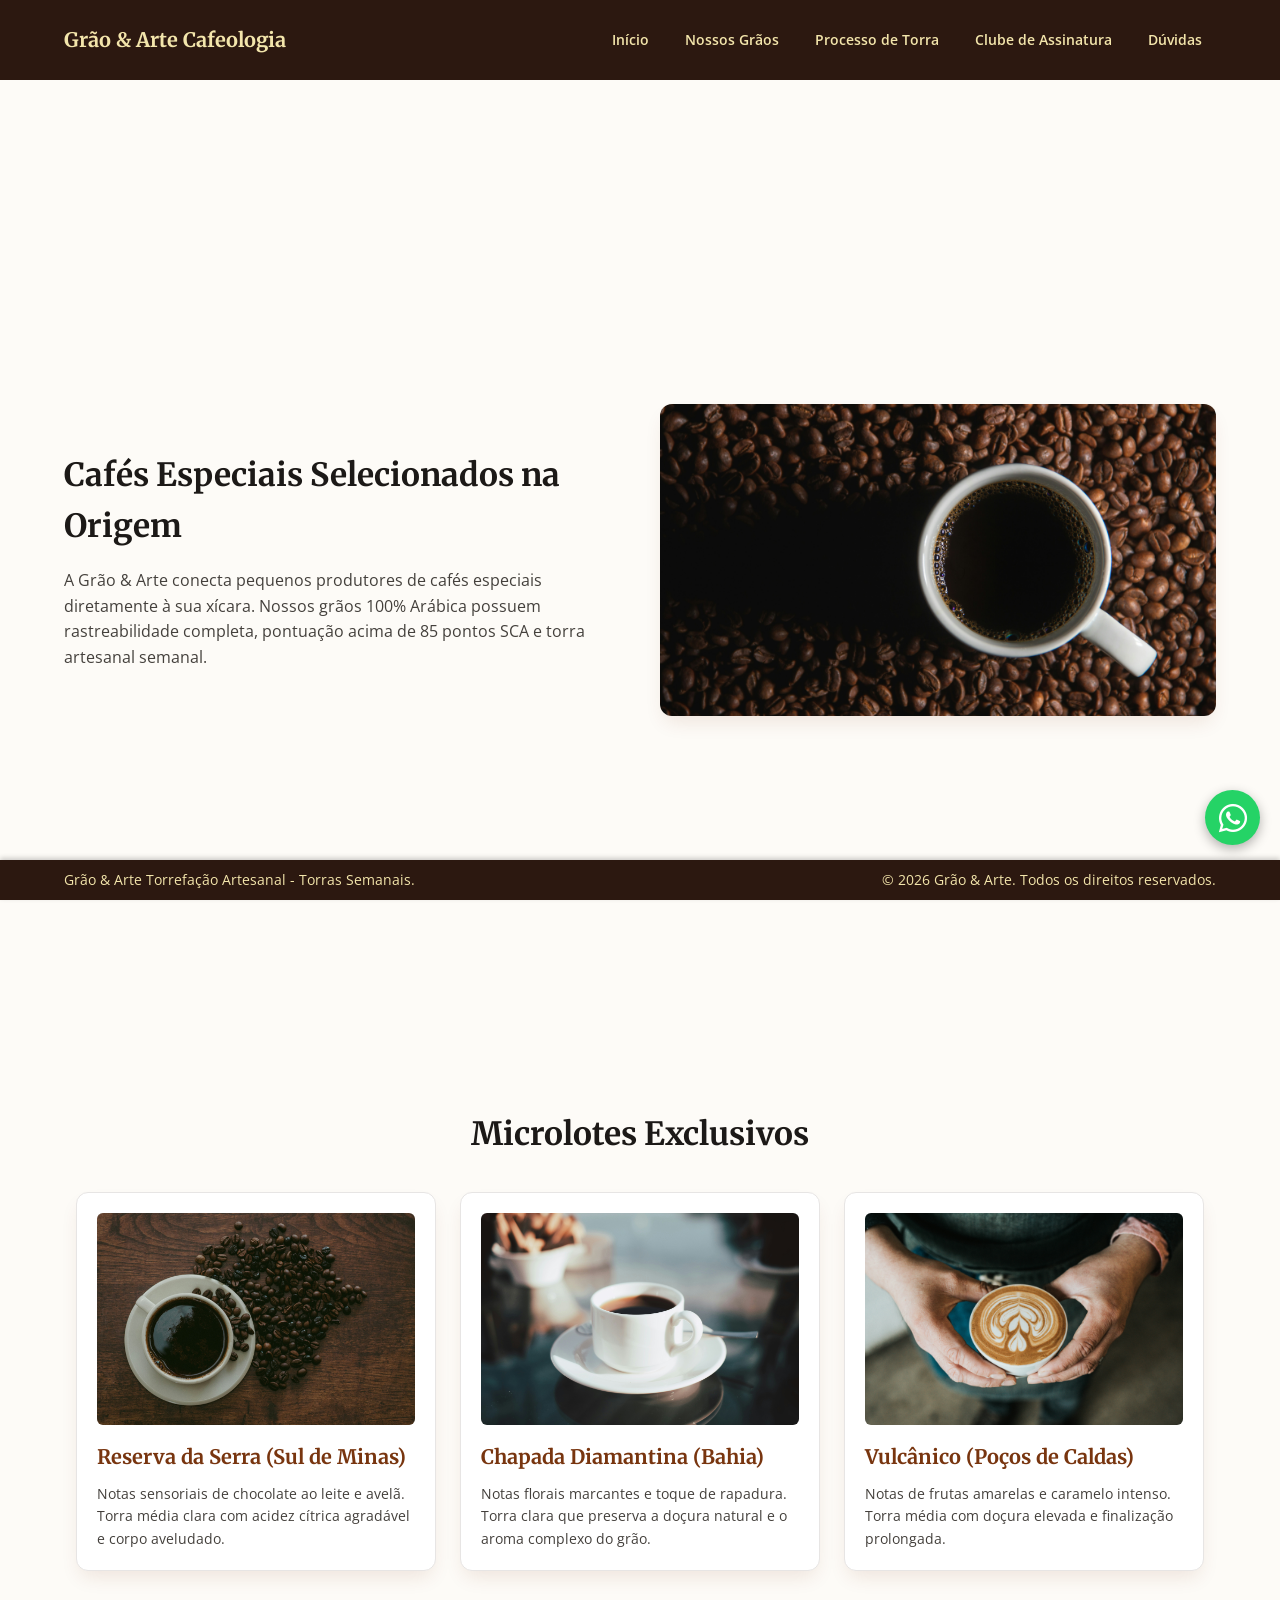
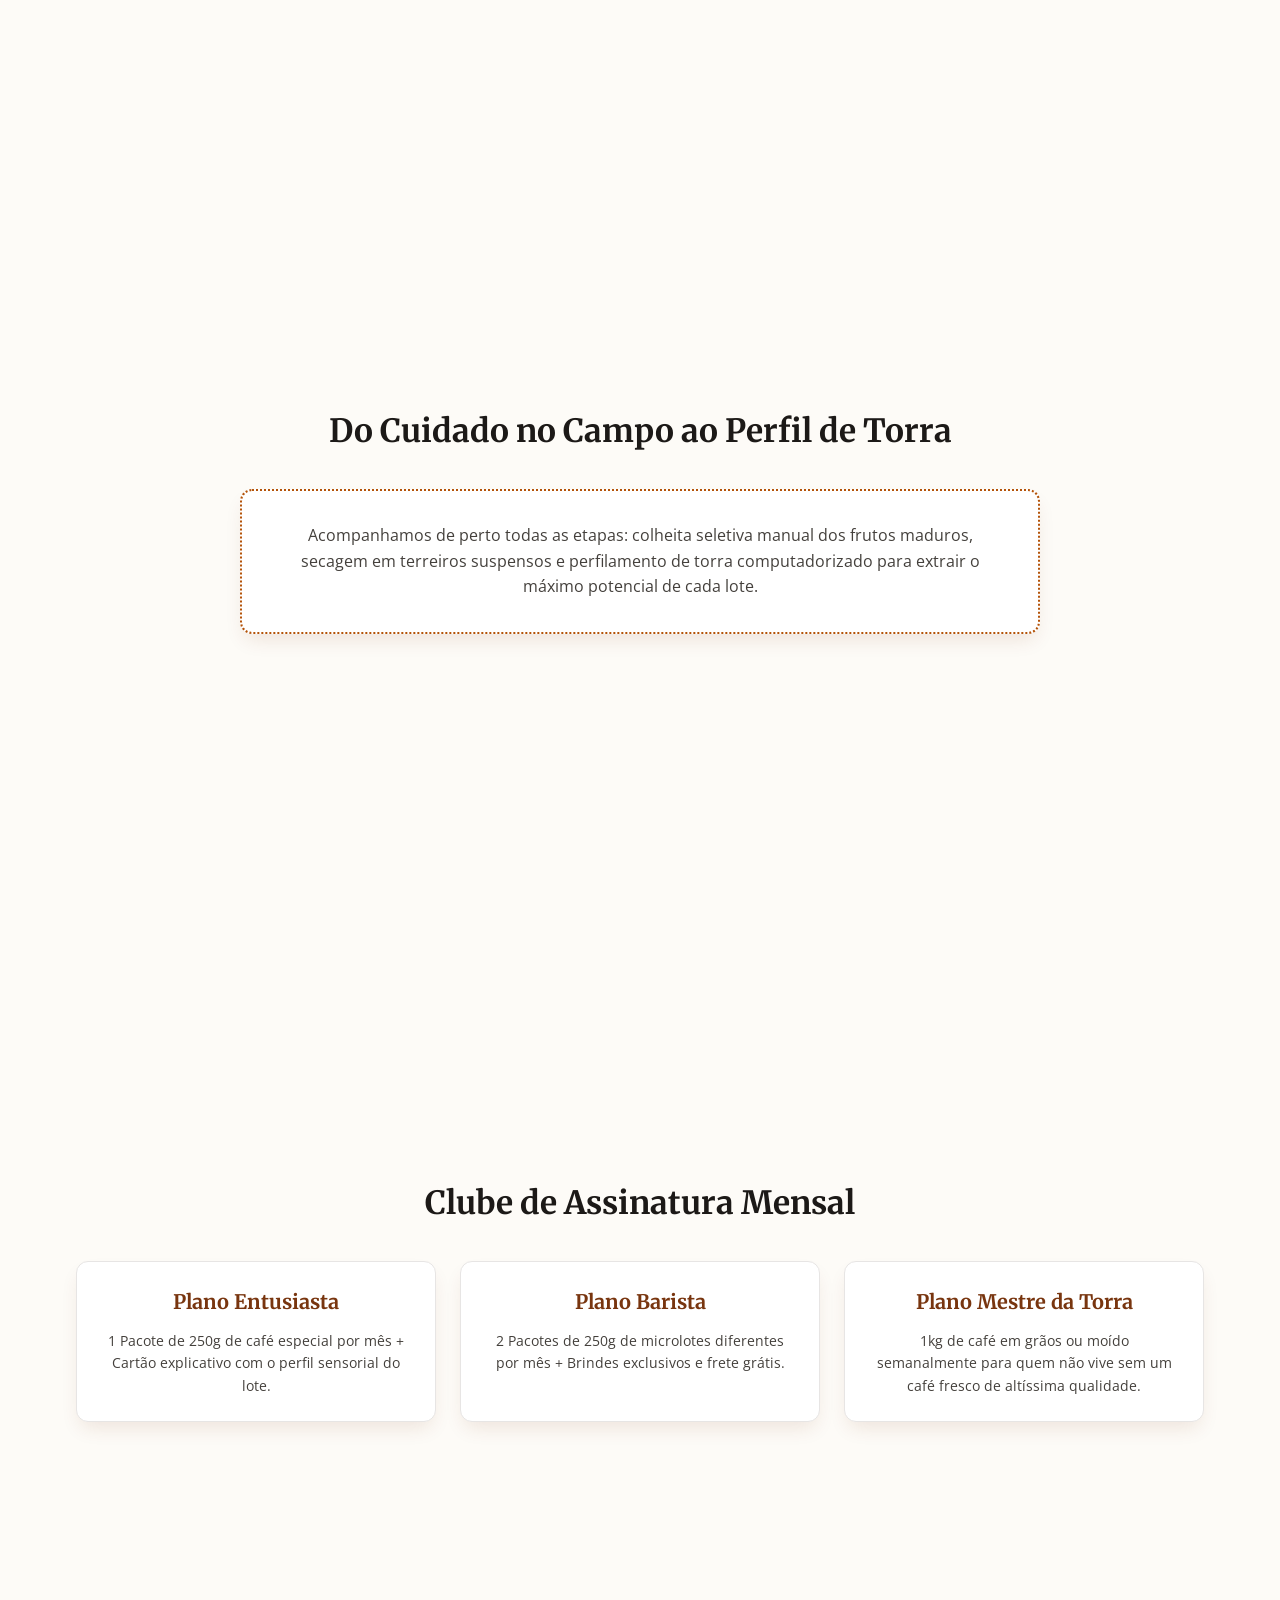
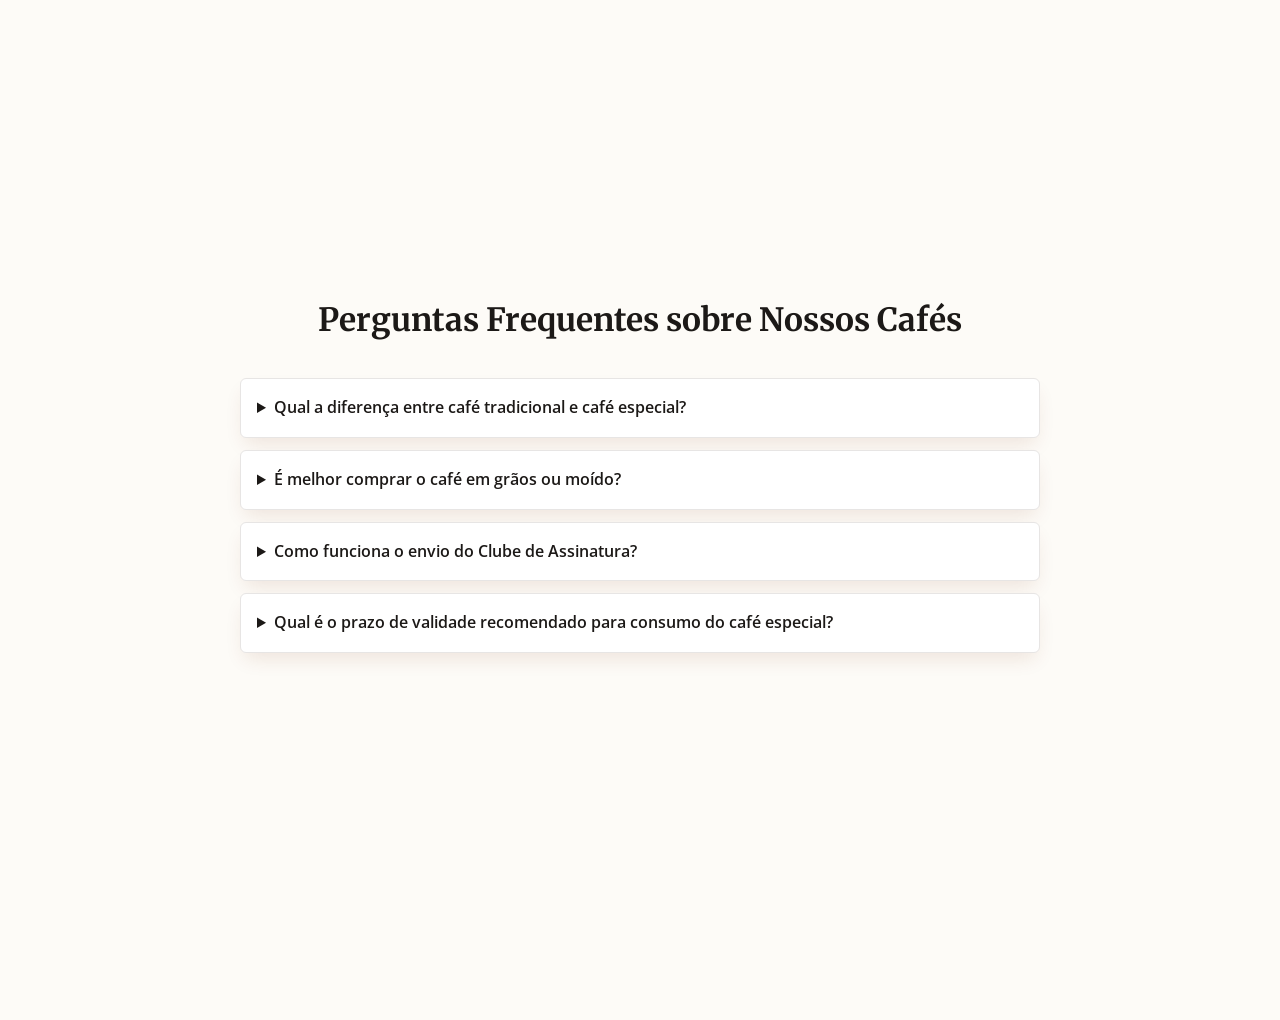
<file: index.html>
<html lang="pt-br">
<head>
    <meta charset="UTF-8">
    <meta name="viewport" content="width=device-width, initial-scale=1.0">
    <title>Grão & Arte Cafeologia</title>
    <link rel="stylesheet" href="css/style.css">
    <link rel="stylesheet" href="css/responsive.css">
    
    <!-- FontAwesome para o ícone oficial do WhatsApp-->
    <link rel="stylesheet" href="https://cdnjs.cloudflare.com/ajax/libs/font-awesome/6.0.0/css/all.min.css">
</head>
<body>
    <!-- Menu Superior Fixo (RF01) -->
    <header class="header">
        <div class="header__brand">
            <h1 class="header__title">Grão & Arte Cafeologia</h1>
        </div>

        <nav class="nav">
            <ul class="nav__list">
                <li class="nav__item"><a href="#inicio" class="nav__link">Início</a></li>
                <li class="nav__item"><a href="#graos" class="nav__link">Nossos Grãos</a></li>
                <li class="nav__item"><a href="#processo" class="nav__link">Processo de Torra</a></li>
                <li class="nav__item"><a href="#assinatura" class="nav__link">Clube de Assinatura</a></li>
                <li class="nav__item"><a href="#faq" class="nav__link">Dúvidas</a></li>
            </ul>
        </nav>
    </header>

    <main class="main-content">
        <!-- Seção 01: Banner Principal / Hero -->
        <section id="inicio" class="section section-hero">
            <div class="section-hero__container">
                <article class="section-hero__content">
                    <h2 class="section-hero__title">Cafés Especiais Selecionados na Origem</h2>
                    <p class="section-hero__text">
                        A Grão & Arte conecta pequenos produtores de cafés especiais diretamente à sua xícara. Nossos grãos 100% Arábica possuem rastreabilidade completa, pontuação acima de 85 pontos SCA e torra artesanal semanal.
                    </p>
                </article>

                <aside class="section-hero__aside">
                    <div class="section-hero__image-wrapper">
                        <img src="img/brent-ninaber-_vbDz2XLwwo-unsplash.jpg" alt="Grão e Arte Café" class="section-hero__img">
                    </div>
                </aside>
            </div>
        </section>

        <!-- Seção 02: Catálogo de Grãos Selecionados-->
        <section id="graos" class="section section-catalog">
            <h2 class="section__title">Microlotes Exclusivos</h2>

            <div class="section-catalog__grid">
                <article class="card">
                    <div class="card__image-container">
                        <img src="img/julia-florczak-Y6O6PHJRQms-unsplash.jpg" alt="Reserva da Serra" class="card__img">
                    </div>
                    <div class="card__content">
                        <h3 class="card__title">Reserva da Serra (Sul de Minas)</h3>
                        <p class="card__text">Notas sensoriais de chocolate ao leite e avelã. Torra média clara com acidez cítrica agradável e corpo aveludado.</p>
                    </div>
                </article>

                <article class="card">
                    <div class="card__image-container">
                        <img src="img/emre-NZMeJsrMC8U-unsplash.jpg" alt="Chapada Diamantina" class="card__img">
                    </div>
                    <div class="card__content">
                        <h3 class="card__title">Chapada Diamantina (Bahia)</h3>
                        <p class="card__text">Notas florais marcantes e toque de rapadura. Torra clara que preserva a doçura natural e o aroma complexo do grão.</p>
                    </div>
                </article>

                <article class="card">
                    <div class="card__image-container">
                        <img src="img/nathan-dumlao-r-KfktlyBL0-unsplash.jpg" alt="Vulcânico" class="card__img">
                    </div>
                    <div class="card__content">
                        <h3 class="card__title">Vulcânico (Poços de Caldas)</h3>
                        <p class="card__text">Notas de frutas amarelas e caramelo intenso. Torra média com doçura elevada e finalização prolongada.</p>
                    </div>
                </article>
            </div>
        </section>

        <!-- Seção 03: Processo Artesanal de Torra -->
        <section id="processo" class="section section-process">
            <h2 class="section__title">Do Cuidado no Campo ao Perfil de Torra</h2>
            <div class="section-process__content">
                <p class="section-process__text">
                    Acompanhamos de perto todas as etapas: colheita seletiva manual dos frutos maduros, secagem em terreiros suspensos e perfilamento de torra computadorizado para extrair o máximo potencial de cada lote.
                </p>
            </div>
        </section>

        <!-- Seção 04: Clube de Assinatura -->
        <section id="assinatura" class="section section-club">
            <h2 class="section__title">Clube de Assinatura Mensal</h2>

            <div class="section-club__grid">
                <article class="plan-card">
                    <h3 class="plan-card__title">Plano Entusiasta</h3>
                    <p class="plan-card__text">1 Pacote de 250g de café especial por mês + Cartão explicativo com o perfil sensorial do lote.</p>
                </article>

                <article class="plan-card">
                    <h3 class="plan-card__title">Plano Barista</h3>
                    <p class="plan-card__text">2 Pacotes de 250g de microlotes diferentes por mês + Brindes exclusivos e frete grátis.</p>
                </article>

                <article class="plan-card">
                    <h3 class="plan-card__title">Plano Mestre da Torra</h3>
                    <p class="plan-card__text">1kg de café em grãos ou moído semanalmente para quem não vive sem um café fresco de altíssima qualidade.</p>
                </article>
            </div>
        </section>

        <!-- Seção 05: Perguntas Frequentes -->
        <section id="faq" class="section section-faq">
            <h2 class="section__title">Perguntas Frequentes sobre Nossos Cafés</h2>

            <div class="section-faq__wrapper">
                <details class="faq-item">
                    <summary class="faq-item__summary">Qual a diferença entre café tradicional e café especial?</summary>
                    <p class="faq-item__text">O café especial é composto por grãos 100% Arábica sem defeitos, avaliados pela Specialty Coffee Association (SCA) com nota acima de 80 pontos, oferecendo sabores e aromas naturais sem necessidade de torra queimada.</p>
                </details>

                <details class="faq-item">
                    <summary class="faq-item__summary">É melhor comprar o café em grãos ou moído?</summary>
                    <p class="faq-item__text">Recomendamos comprar em grãos e moer imediatamente antes do preparo para preservar todos os óleos essenciais e aromas. No entanto, enviamos moído na espessura ideal para o seu método caso prefira.</p>
                </details>

                <details class="faq-item">
                    <summary class="faq-item__summary">Como funciona o envio do Clube de Assinatura?</summary>
                    <p class="faq-item__text">As torras do clube ocorrem toda primeira segunda-feira do mês. Os cafés são embalados e despachados em até 24 horas após a torra para garantirmos o máximo de frescor.</p>
                </details>

                <details class="faq-item">
                    <summary class="faq-item__summary">Qual é o prazo de validade recomendado para consumo do café especial?</summary>
                    <p class="faq-item__text">O café não estraga rapidamente, mas atinge seu ápice sensorial entre o 7º e o 30º dia após a data da torra estampada no pacote.</p>
                </details>
            </div>
        </section>
    </main>

    <!-- Botão Flutuante do WhatsApp -->
    <a href="https://wa.me/551633033800" target="_blank" rel="noopener noreferrer" class="whatsapp-btn" aria-label="Atendimento WhatsApp">
        <i class="fab fa-whatsapp"></i>
    </a>

    <!-- Rodapé Fixo-->
    <footer class="footer">
        <p class="footer__contact">Grão & Arte Torrefação Artesanal - Torras Semanais.</p>
        <p class="footer__copyright">&copy; 2026 Grão & Arte. Todos os direitos reservados.</p>
    </footer>
</body>
</html>
</file>
<file: css/style.css>
@import url(reset.css);
@import url(variables.css);

/* Escala de Fontes Base para REM*/
html {
    font-size: 62.5%; 
    scroll-behavior: smooth; 
}

body {
    font-family: var(--font-main);
    font-size: var(--font-size-base);
    color: var(--color-text-body);
    background-color: var(--color-bg-main);
    line-height: 1.6;
}

img {
    max-width: 100%;
    height: auto;
    display: block;
}

/* Margens de compensação para Header (topo) e Footer (fundo) fixos*/
.main-content {
    padding-top: 8rem;    
    padding-bottom: 6rem; 
}

/* Menu Superior Fixo */
.header {
    position: fixed;
    top: 0;
    left: 0;
    width: 100%;
    height: 8rem;
    display: flex;
    align-items: center;
    justify-content: space-between;
    padding: 0 5%;
    background-color: var(--color-header-bg);
    z-index: 1000;
}

.header__title {
    font-family: var(--font-title);
    color: var(--color-header-text);
    font-size: var(--font-size-lg);
}

.nav__list {
    display: flex;
    gap: 0.8rem;
    list-style: none;
}

.nav__link {
    color: var(--color-header-text);
    text-decoration: none;
    font-size: var(--font-size-sm);
    font-weight: 600;
    padding: 0.8rem 1.4rem;
    border-radius: var(--radius-sm);
    transition: var(--transition);
}

/* Efeito Background Hover*/
.nav__link:hover {
    color: #ffffff;
    background-color: var(--color-primary);
}

/* Estrutura Base de Seções*/
.section {
    min-height: calc(100vh - 12rem);
    display: flex;
    flex-direction: column;
    align-items: center;
    justify-content: center;
    padding: 4rem 5%;
    scroll-margin-top: 8rem;
}

.section__title {
    font-family: var(--font-title);
    color: var(--color-text-title);
    font-size: var(--font-size-xl);
    margin-bottom: 3.2rem;
    text-align: center;
}

/* Seção 01: Hero */
.section-hero__container {
    display: flex;
    align-items: center;
    justify-content: space-between;
    gap: 4rem;
    width: 100%;
    max-width: 120rem;
}

.section-hero__content {
    flex: 1;
}

.section-hero__title {
    font-family: var(--font-title);
    font-size: var(--font-size-xl);
    color: var(--color-text-title);
    margin-bottom: 1.6rem;
}

.section-hero__text {
    font-size: var(--font-size-base);
    color: var(--color-text-body);
}

.section-hero__aside {
    flex: 1;
}

.section-hero__img {
    border-radius: var(--radius-md);
    width: 100%;
    box-shadow: var(--shadow-card);
}

/* Grelhas Flexbox*/
.section-catalog__grid,
.section-club__grid {
    display: flex;
    flex-wrap: wrap;
    gap: 2.4rem;
    justify-content: center;
    width: 100%;
    max-width: 120rem;
}

/* Cards do Catálogo*/
.card {
    flex: 1 1 30rem;
    max-width: 36rem;
    background-color: var(--color-bg-card);
    border: 0.1rem solid var(--color-border);
    border-radius: var(--radius-md);
    padding: 2rem;
    box-shadow: var(--shadow-card);
    transition: var(--transition);
}

.card:hover {
    transform: translateY(-0.5rem);
    box-shadow: var(--shadow-hover);
}

.card__image-container {
    width: 100%;
    margin-bottom: 1.6rem;
}

.card__img {
    width: 100%;
    border-radius: var(--radius-sm);
    object-fit: cover;
}

.card__title {
    font-family: var(--font-title);
    font-size: var(--font-size-lg);
    color: var(--color-primary);
    margin-bottom: 1rem;
}

.card__text {
    font-size: var(--font-size-sm);
    color: var(--color-text-body);
}

/* Seção 03: Processo de Torra */
.section-process__content {
    max-width: 80rem;
    text-align: center;
    background-color: var(--color-bg-card);
    padding: 3.2rem;
    border-radius: var(--radius-md);
    box-shadow: var(--shadow-card);
    border: 2px dotted #b45309;
}

.section-process__text {
    font-size: var(--font-size-base);
    color: var(--color-text-body);
}

/* Seção 04: Clube de Assinatura */
.plan-card {
    flex: 1 1 30rem;
    max-width: 36rem;
    background-color: var(--color-bg-card);
    border: 0.1rem solid var(--color-border);
    border-radius: var(--radius-md);
    padding: 2.4rem;
    box-shadow: var(--shadow-card);
    transition: var(--transition);
    text-align: center;
}

.plan-card:hover {
    transform: translateY(-0.5rem);
    box-shadow: var(--shadow-hover);
}

.plan-card__title {
    font-family: var(--font-title);
    font-size: var(--font-size-lg);
    color: var(--color-primary);
    margin-bottom: 1.2rem;
}

.plan-card__text {
    font-size: var(--font-size-sm);
    color: var(--color-text-body);
}

/* Seção 05: FAQ Interativo*/
.section-faq__wrapper {
    width: 100%;
    max-width: 80rem;
}

.faq-item {
    background-color: var(--color-bg-card);
    border: 0.1rem solid var(--color-border);
    border-radius: var(--radius-sm);
    margin-bottom: 1.2rem;
    padding: 1.6rem;
    box-shadow: var(--shadow-card);
}

.faq-item__summary {
    font-weight: 600;
    font-size: var(--font-size-base);
    color: var(--color-text-title);
    cursor: pointer;
}

.faq-item__text {
    margin-top: 1.2rem;
    font-size: var(--font-size-sm);
    color: var(--color-text-body);
}

/* Botão Flutuante do WhatsApp*/
.whatsapp-btn {
    position: fixed;
    bottom: 5.5rem;
    right: 2rem;
    background-color: #25d366;
    color: #ffffff;
    width: 5.5rem;
    height: 5.5rem;
    border-radius: 50%;
    text-decoration: none;
    box-shadow: 0 0.4rem 1.2rem rgba(0, 0, 0, 0.3);
    transition: var(--transition);
    z-index: 1001;
    display: flex;
    align-items: center;
    justify-content: center;
}

.whatsapp-btn i {
    font-size: 3.2rem;
}

.whatsapp-btn:hover {
    background-color: #128c7e;
    transform: scale(1.1);
}

/* Rodapé Fixo*/
.footer {
    position: fixed;
    bottom: 0;
    left: 0;
    width: 100%;
    height: 4rem;
    background-color: var(--color-header-bg);
    color: var(--color-header-text);
    display: flex;
    align-items: center;
    justify-content: space-between;
    padding: 0 5%;
    font-size: var(--font-size-sm);
    z-index: 1000;
    box-shadow: 0 -0.2rem 0.5rem rgba(0, 0, 0, 0.2);
}
</file>
<file: css/responsive.css>
/* --------------------------------------------------------------------------
   1. DESKTOP ULTRAWIDE E TELAS GRANDES 
   -------------------------------------------------------------------------- */
@media (min-width: 1440px) {

    html {
        font-size: 68.75%; 
    }

    .header,
    .footer {
        padding: 0 10%;
    }

    .section-hero__container,
    .section-catalog__grid,
    .section-club__grid {
        max-width: 140rem; 
    }
}

/* --------------------------------------------------------------------------
   2. DESKTOP PADRÃO 
   -------------------------------------------------------------------------- */
@media (min-width: 1025px) {

    .section-catalog__grid,
    .section-club__grid {
        display: flex;
        flex-direction: row;
        justify-content: center;
        align-items: stretch;
    }

    .card,
    .plan-card {
        flex: 1 1 30rem;
        min-width: 28rem; 
        max-width: 36rem; 
    }

    .section-hero__container {
        min-width: 80rem;
        max-width: 120rem;
    }

    .card:hover,
    .plan-card:hover {
        transform: translateY(-0.8rem);
        box-shadow: var(--shadow-hover);
    }
}

/* --------------------------------------------------------------------------
   3. TABLETS E TELAS MÉDIAS 
   -------------------------------------------------------------------------- */
@media (max-width: 1024px) and (min-width: 769px) {
    .section {
        min-height: auto;
        padding: 6rem 5%;
    }

    .section-hero__container {
        gap: 3rem;
        max-width: 100%;
        min-width: 100%;
    }

    .section-hero__title {
        font-size: 2.8rem;
    }

    .card,
    .plan-card {
        flex: 1 1 calc(50% - 2rem);
        min-width: 26rem;
        max-width: 45rem;
    }
}

/* --------------------------------------------------------------------------
   4. SMARTPHONES MÉDIOS 
   -------------------------------------------------------------------------- */
@media (max-width: 768px) {
    /* Compensação para o cabeçalho fixo no mobile */
    .main-content {
        padding-top: 13rem;
        padding-bottom: 7rem;
    }

    /* Menu Superior Fixo */
    .header {
        height: auto;
        flex-direction: column;
        padding: 1.2rem 3%;
        gap: 1rem;
        text-align: center;
    }

    .header__title {
        font-size: 1.8rem;
    }

    .nav__list {
        flex-wrap: wrap;
        justify-content: center;
        gap: 0.4rem;
    }

    .nav__link {
        font-size: 1.2rem;
        padding: 0.6rem 1rem;
    }

    /* Seção Hero */
    .section-hero__container {
        flex-direction: column;
        text-align: center;
        gap: 2.4rem;
        min-width: 100%;
        max-width: 100%;
    }

    .section-hero__title {
        font-size: 2.4rem;
    }

    /* Cartões ocupando 100% da largura útil */
    .card,
    .plan-card {
        flex: 1 1 100%;
        min-width: 100%;
        max-width: 100%;
    }

    /* Processo de Torra */
    .section-process__content {
        padding: 2.4rem 1.6rem;
        min-width: 100%;
        max-width: 100%;
    }

    /* Botão Flutuante do WhatsApp */
    .whatsapp-btn {
        bottom: 6rem;
        right: 1.5rem;
        width: 5rem;
        height: 5rem;
        min-width: 5rem;
        max-width: 5rem;
    }

    .whatsapp-btn i {
        font-size: 2.8rem;
    }

    /* Rodapé Fixo */
    .footer {
        height: auto;
        flex-direction: column;
        padding: 0.8rem 3%;
        gap: 0.2rem;
        text-align: center;
    }

    .footer__contact,
    .footer__copyright {
        font-size: 1.1rem;
    }
}

/* --------------------------------------------------------------------------
   5. SMARTPHONES PEQUENOS 
   -------------------------------------------------------------------------- */
@media (max-width: 480px) {
    .main-content {
        padding-top: 14rem;
    }

    .header__title {
        font-size: 1.6rem;
    }

    .nav__link {
        font-size: 1.1rem;
        padding: 0.4rem 0.8rem;
    }

    .section__title {
        font-size: 2.2rem;
        margin-bottom: 2rem;
    }

    .section-hero__title {
        font-size: 2rem;
    }

    .card__title,
    .plan-card__title {
        font-size: 1.6rem;
    }

    .faq-item__summary {
        font-size: 1.4rem;
    }

    .faq-item__text {
        font-size: 1.3rem;
    }

    .whatsapp-btn {
        width: 4.6rem;
        height: 4.6rem;
        min-width: 4.6rem;
        max-width: 4.6rem;
        bottom: 6.5rem;
        right: 1rem;
    }

    .whatsapp-btn i {
        font-size: 2.6rem;
    }
}
</file>
